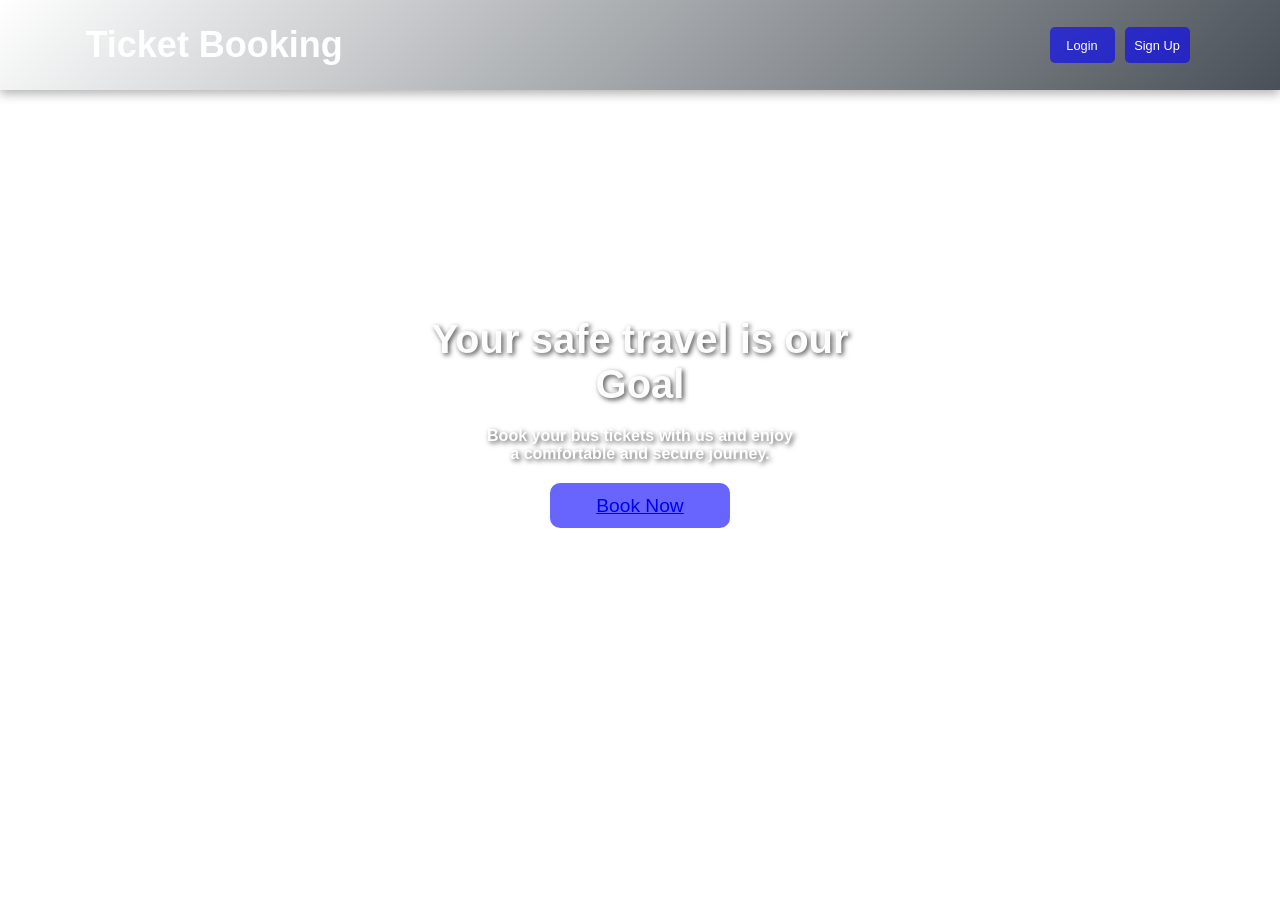
<file: index.html>
<!DOCTYPE html>
<html lang="en">
<head>
    <meta charset="UTF-8">
    <meta name="viewport" content="width=device-width, initial-scale=1.0">
    <link rel="stylesheet" href="https://unpkg.com/aos@next/dist/aos.css"/>
    <link rel="stylesheet" href="style.css">
    <title>Ticket Booking</title>
</head>
<body style="background-image: url(https://images.pexels.com/photos/36067563/pexels-photo-36067563.jpeg);">
    <nav>
        <div class="logo">
            <h1>Ticket Booking</h1>
        </div>  
        <div class="links">  
          <a href="">Home+</a>
          <a href="">About</a>
          <a href="">Services</a>
          <a href="">Pages+</a>
          <a href="">Blog</a>
        </div>
        <div class="buttons">
           <button><a href="index4.html" style="text-decoration: none; color: inherit;">Login</a></button>
            <button><a href="index5.html" style="text-decoration: none; color: inherit;">Sign Up</a></button>
        </div>
    </nav>
    <section>
        <div class="content">
            <h3 data-aos="fade-right" data-aos-duration="1000" data-aos-delay="400">Your safe travel is our Goal</h1>
            <p data-aos="fade-left" data-aos-duration="1000" data-aos-delay="500">Book your bus tickets with us and enjoy a comfortable and secure journey.</p>
            <button data-aos="zoom-in" data-aos-duration="1000" data-aos-delay="600"><a href="index2.html">Book Now</a></button>
        </div>
    </section>
    <script src="https://unpkg.com/aos@next/dist/aos.js"></script>
    <script>
     AOS.init();
    </script>
</body>
</html>
</file>
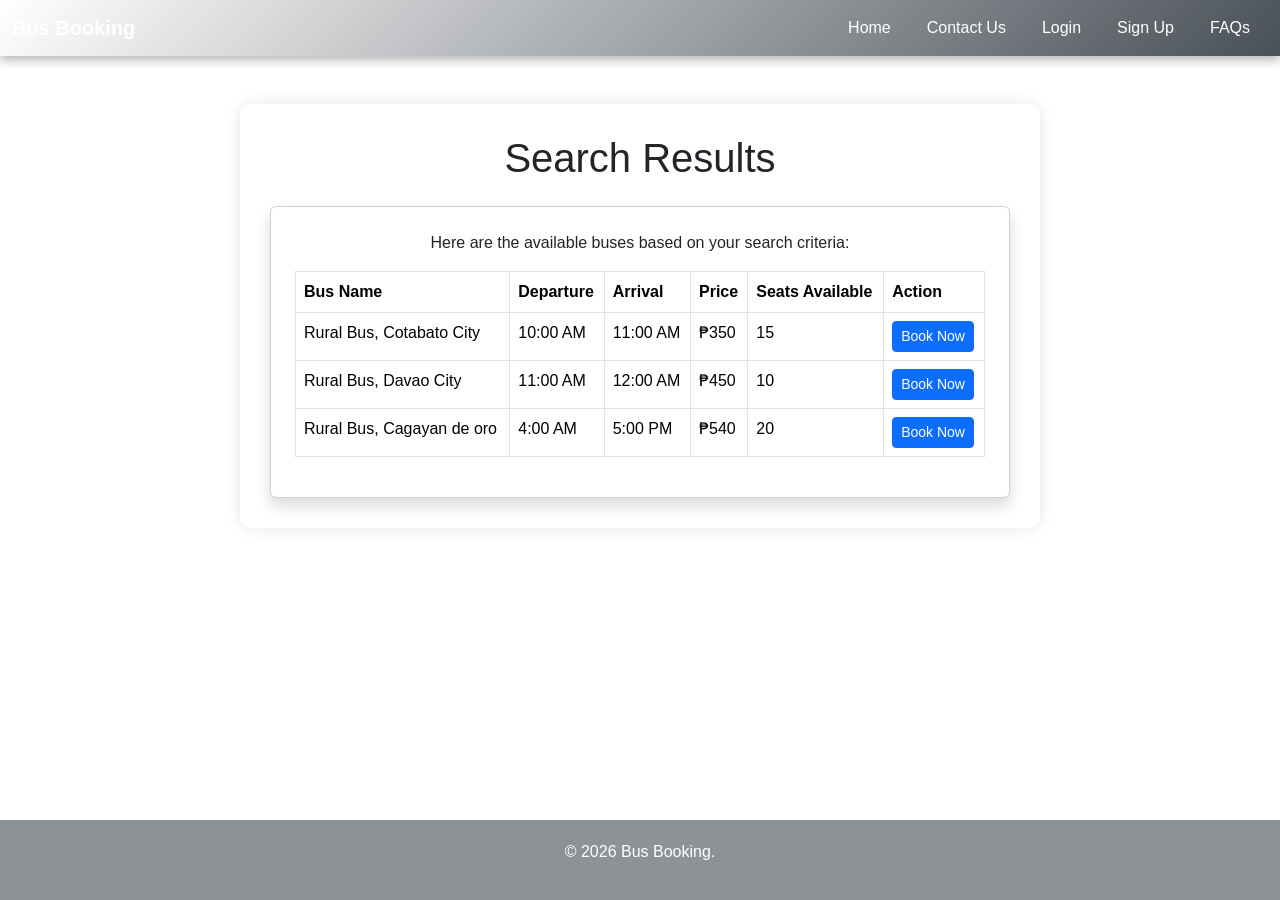
<file: index3.html>
<!DOCTYPE html>
<html lang="en">
<head>
    <meta charset="UTF-8">
    <meta name="viewport" content="width=device-width, initial-scale=1.0">
    <title>Search Results</title>
    <link href="https://cdn.jsdelivr.net/npm/bootstrap@5.3.0/dist/css/bootstrap.min.css" rel="stylesheet">
    <style>
        body {
            font-family: 'Poppins', sans-serif;
            background: url('https://images.pexels.com/photos/36067563/pexels-photo-36067563.jpeg') no-repeat center center fixed;
            background-size: cover;
            min-height: 100vh;
            margin: 0;
            display: flex;
            flex-direction: column; 

        }
        .container {
            background: #ffffff;
            padding: 30px;
            border-radius: 10px;
            box-shadow: 0 0 15px rgba(0, 0, 0, 0.1);
            max-width: 800px;
            margin: auto;
            margin-bottom: 50px;
        }
        .navbar {
            background: linear-gradient(135deg, #6c757d00, #495057);
            box-shadow: 0 4px 10px rgba(0, 0, 0, 0.3);
        }
        .navbar-brand {
            font-weight: bold;
            color: #ffffff !important;
        }
        .navbar-nav .nav-link {
            color: #fff !important;
            margin: 0 10px;
        }
        .navbar-nav .nav-link:hover {
            color: #ffffff !important;
        }
        .footer {
            background: #4950579f;
            color: white;
            text-align: center;
            padding: 20px 0;
            margin-top: auto;
        }
        .footer a {
            color: #ffffff;
            text-decoration: none;
        }
        .footer a:hover {
            text-decoration: underline;
        }
    </style>
</head>
<body>
    <!-- Navbar -->
    <nav class="navbar navbar-expand-lg">
        <div class="container-fluid">
            <a class="navbar-brand" href="index.html">Bus Booking</a>
            <button class="navbar-toggler" type="button" data-bs-toggle="collapse" data-bs-target="#navbarNav" aria-controls="navbarNav" aria-expanded="false" aria-label="Toggle navigation">
                <span class="navbar-toggler-icon"></span>
            </button>
            <div class="collapse navbar-collapse" id="navbarNav">
                <ul class="navbar-nav ms-auto">
                    <li class="nav-item"><a class="nav-link" href="index.html">Home</a></li>
                    <li class="nav-item"><a class="nav-link" href="index6.html">Contact Us</a></li>
                    <li class="nav-item"><a class="nav-link" href="index4.html">Login</a></li>
                    <li class="nav-item"><a class="nav-link" href="index5.html">Sign Up</a></li>
                    <li class="nav-item"><a class="nav-link" href="index7.html">FAQs</a></li>
                </ul>
            </div>
        </div>
    </nav>

    <!-- Main Content -->
    <div class="container mt-5 animate__animated animate__fadeIn">
        <h1 class="text-center mb-4">Search Results</h1>
        <div class="card p-4 shadow">
            <p class="text-center">Here are the available buses based on your search criteria:</p>
            <table class="table table-bordered">
                <thead>
                    <tr>
                        <th>Bus Name</th>
                        <th>Departure</th>
                        <th>Arrival</th>
                        <th>Price</th>
                        <th>Seats Available</th>
                        <th>Action</th>
                    </tr>
                </thead>
                <tbody>
                    <tr>
                        <td>Rural Bus, Cotabato City</td>
                        <td>10:00 AM</td>
                        <td>11:00 AM</td>
                        <td>₱350</td>
                        <td>15</td>
                        <td><button class="btn btn-primary btn-sm">Book Now</button></td>
                    </tr>
                    <tr>
                        <td>Rural Bus, Davao City</td>
                        <td>11:00 AM</td>
                        <td>12:00 AM</td>
                        <td>₱450</td>
                        <td>10</td>
                        <td><button class="btn btn-primary btn-sm">Book Now</button></td>
                    </tr>
                    <tr>
                        <td>Rural Bus, Cagayan de oro</td>
                        <td>4:00 AM</td>
                        <td>5:00 PM</td>
                        <td>₱540</td>
                        <td>20</td>
                        <td><button class="btn btn-primary btn-sm">Book Now</button></td>
                    </tr>
                </tbody>
            </table>
        </div>
    </div>
    <!-- Footer -->
    <footer class="footer">
        <p>&copy; 2026 Bus Booking.</p>
    </footer> 
</body> 
</html>
</file>
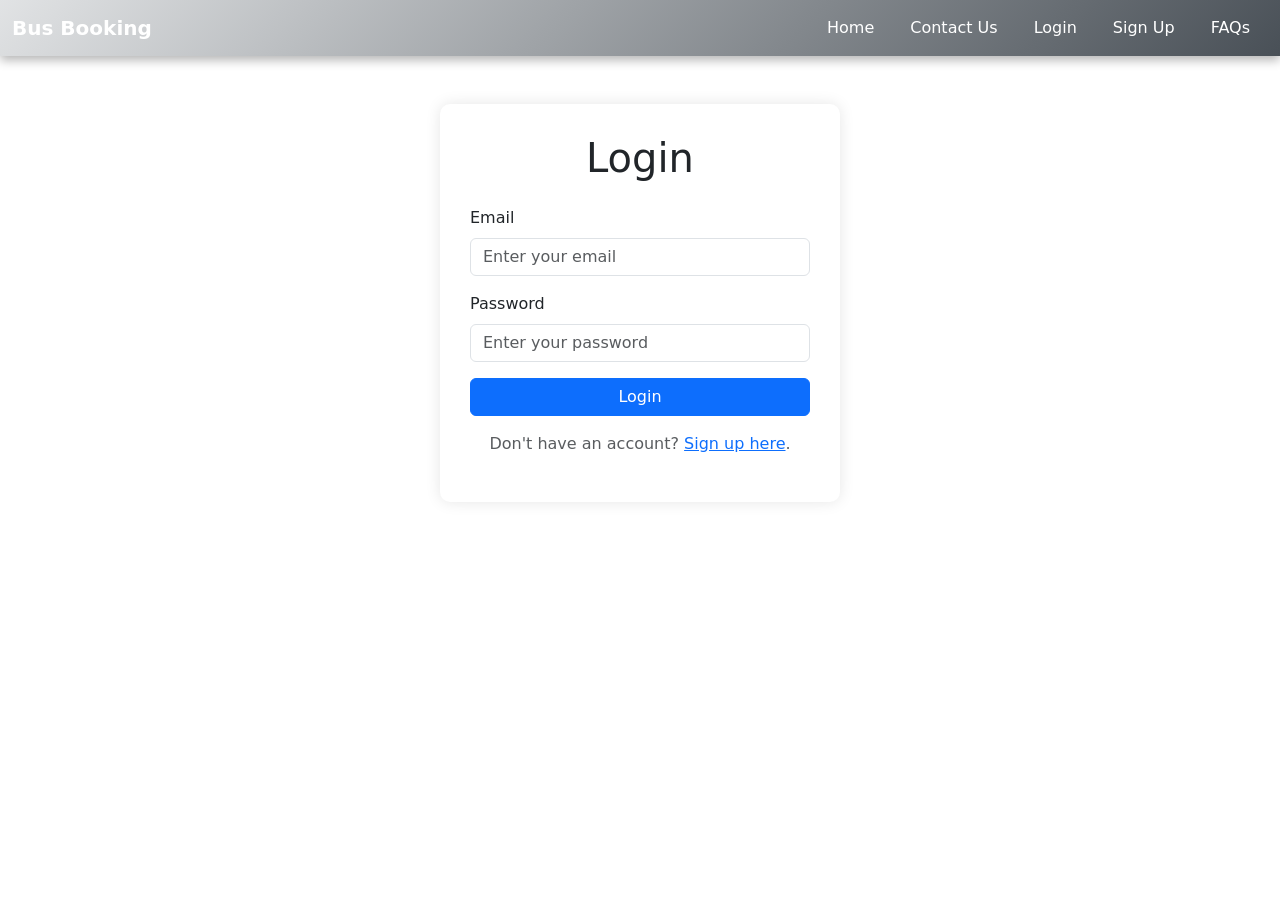
<file: index4.html>
<!DOCTYPE html>
<html lang="en">
<head>
    <meta charset="UTF-8">
    <meta name="viewport" content="width=device-width, initial-scale=1.0">
    <title>Login</title>
    <link rel="stylesheet" href="style3.css" />
    <link href="https://cdn.jsdelivr.net/npm/bootstrap@5.3.0/dist/css/bootstrap.min.css" rel="stylesheet">
    <style>
        .container {
            background: #ffffff;            
            padding: 30px;
            border-radius: 10px;
            box-shadow: 0 0 15px rgba(0, 0, 0, 0.1);
            max-width: 400px;
            margin: auto;
            margin-bottom: 50px; 
        }
    </style>
</head>
<body>
    <nav class="navbar navbar-expand-lg">
        <div class="container-fluid">
            <a class="navbar-brand" href="index.html">Bus Booking</a>
            <button class="navbar-toggler" type="button" data-bs-toggle="collapse" data-bs-target="#navbarNav" aria-controls="navbarNav" aria-expanded="false" aria-label="Toggle navigation">
                <span class="navbar-toggler-icon"></span>
            </button>
            <div class="collapse navbar-collapse" id="navbarNav">
                <ul class="navbar-nav ms-auto">
                    <li class="nav-item"><a class="nav-link" href="index.html">Home</a></li>
                    <li class="nav-item"><a class="nav-link" href="index6.html">Contact Us</a></li>
                    <li class="nav-item"><a class="nav-link active" href="index4.html">Login</a></li>
                    <li class="nav-item"><a class="nav-link active" href="index5.html">Sign Up</a></li>
                    <li class="nav-item"><a class="nav-link" href="index7.html">FAQs</a></li>
                </ul>
            </div>
        </div>
    </nav>
    <!-- Main Content -->
    <div class="container mt-5 animate__animated animate__fadeIn">
                <h1 class="text-center mb-4">Login</h1>
                <form action="index.html" method="get">
                    <div class="mb-3">
                        <label for="email" class="form-label">Email</label>
                        <input type="email" class="form-control" id="email" placeholder="Enter your email" required>
                    </div>
                    <div class="mb-3">
                        <label for="password" class="form-label">Password</label>
                        <input type="password" class="form-control" id="password" placeholder="Enter your password" required>
                    </div>
                    <button type="submit" class="btn btn-primary w-100">Login</button>
                </form>
                <p class="text-center mt-3 text-muted">Don't have an account? <a href="signup.html" class="text-primary">Sign up here</a>.</p>

    </div>

    <!-- Footer -->
    <footer class="footer">
        <p>&copy; 2025 Bus Booking. All rights reserved. <a href="index.html" class="text-white">Home</a></p>
    </footer>

    <script src="</script>
</body>
</html>


                                                                                                                                                                                                                                                                                                                                                                                                                                                                                                                                                                                                                                                                                </body>
                                                                                                                                                                                                                                                                    </html>
</file>
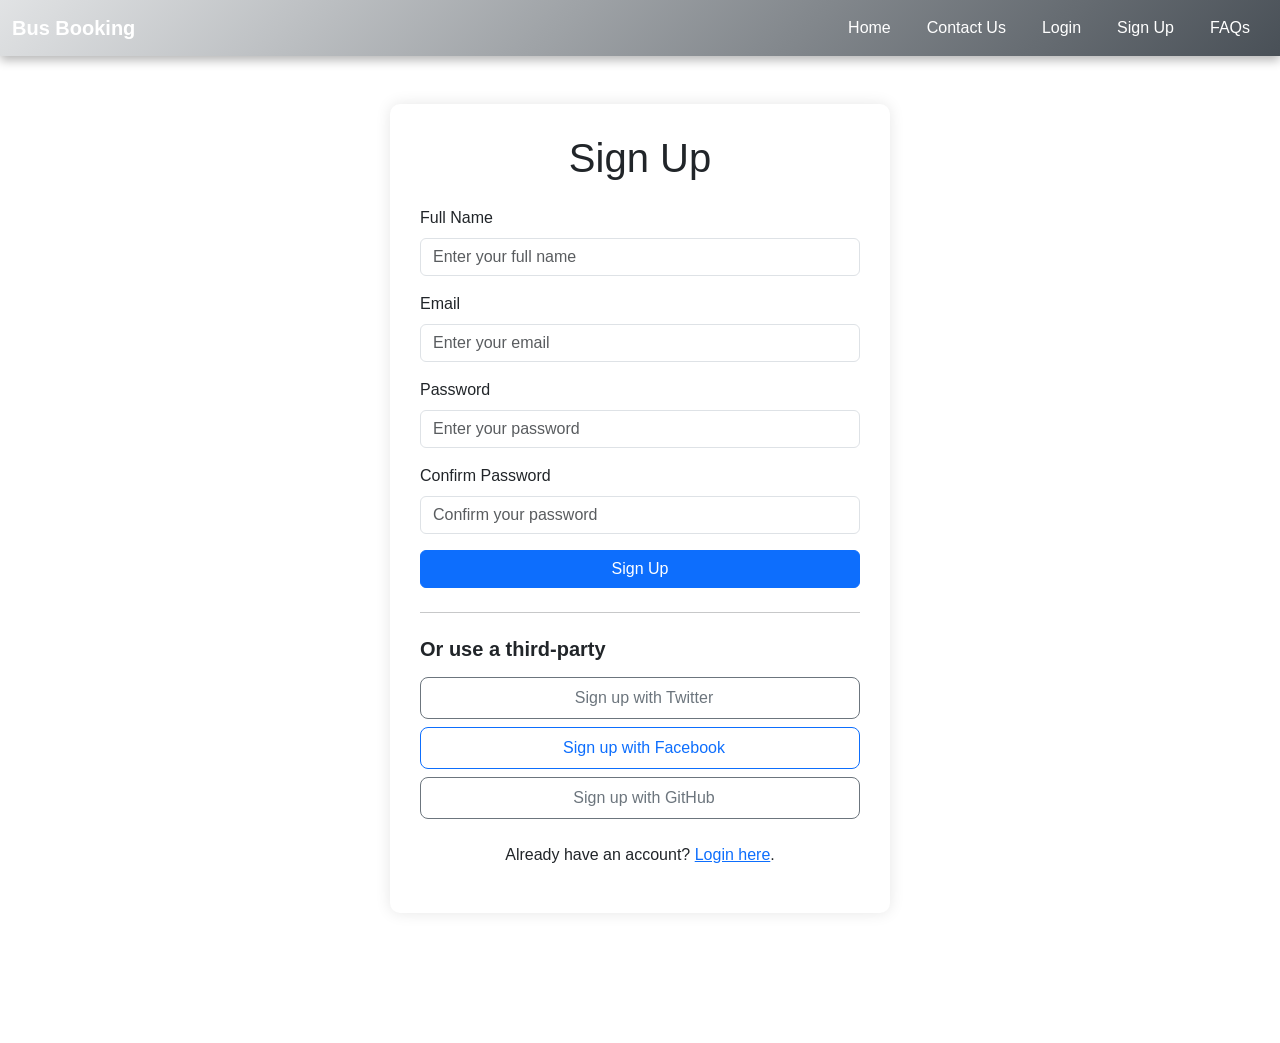
<file: index5.html>
<!DOCTYPE html>
<html lang="en">
<head>
    <meta charset="UTF-8">
    <meta name="viewport" content="width=device-width, initial-scale=1.0">
    <title>Sign Up</title>
    <link href="https://cdn.jsdelivr.net/npm/bootstrap@5.3.0/dist/css/bootstrap.min.css" rel="stylesheet">
    <link rel="stylesheet" href="style3.css">
    <style>
        .container {
            background: #ffffff;
            padding: 30px;
            border-radius: 10px;
            box-shadow: 0 0 15px rgba(0, 0, 0, 0.1);
            max-width: 500px;
            margin: auto;
            margin-bottom: 50px; 
        }
    </style>
</head>
<body>
    <!-- Navbar -->
    <nav class="navbar navbar-expand-lg">
        <div class="container-fluid">
            <a class="navbar-brand" href="index.html">Bus Booking</a>
            <button class="navbar-toggler" type="button" data-bs-toggle="collapse" data-bs-target="#navbarNav" aria-controls="navbarNav" aria-expanded="false" aria-label="Toggle navigation">
                <span class="navbar-toggler-icon"></span>
            </button>
            <div class="collapse navbar-collapse" id="navbarNav">
                <ul class="navbar-nav ms-auto">
                    <li class="nav-item"><a class="nav-link" href="index.html">Home</a></li>
                    <li class="nav-item"><a class="nav-link" href="index6.html">Contact Us</a></li>
                    <li class="nav-item"><a class="nav-link" href="index4.html">Login</a></li>
                    <li class="nav-item"><a class="nav-link active" href="index5.html">Sign Up</a></li>
                    <li class="nav-item"><a class="nav-link" href="index7.html">FAQs</a></li>
                </ul>
            </div>
        </div>
    </nav>

    <!-- Main Content -->
    <div class="container mt-5 animate__animated animate__fadeIn">
        <h1 class="text-center mb-4">Sign Up</h1>
        <form action="index.html" method="get">
            <div class="mb-3">
                <label for="name" class="form-label">Full Name</label>
                <input type="text" class="form-control" id="name" placeholder="Enter your full name" required>
            </div>
            <div class="mb-3">
                <label for="email" class="form-label">Email</label>
                <input type="email" class="form-control" id="email" placeholder="Enter your email" required>
            </div>
            <div class="mb-3">
                <label for="password" class="form-label">Password</label>
                <input type="password" class="form-control" id="password" placeholder="Enter your password" required>
            </div>
            <div class="mb-3">
                <label for="confirmPassword" class="form-label">Confirm Password</label>
                <input type="password" class="form-control" id="confirmPassword" placeholder="Confirm your password" required>
            </div>
            <button type="submit" class="btn btn-primary w-100">Sign Up</button>
            <hr class="my-4">
            <h2 class="fs-5 fw-bold mb-3">Or use a third-party</h2>
  
<button class="w-100 py-2 mb-2 btn btn-outline-secondary rounded-3" type="submit">
    <i class="fab fa-twitter me-2"></i> Sign up with Twitter
  </button>
  
  <button class="w-100 py-2 mb-2 btn btn-outline-primary rounded-3" type="submit">
    <i class="fab fa-facebook-f me-2"></i> Sign up with Facebook
  </button>
  
  <button class="w-100 py-2 mb-2 btn btn-outline-secondary rounded-3" type="submit">
    <i class="fab fa-github me-2"></i> Sign up with GitHub
  </button>
        </form>
        <p class="text-center mt-3">Already have an account? <a href="login.html">Login here</a>.</p>
    </div>

    <!-- Footer -->
    <footer class="footer">
        <p>&copy; 2025 Bus Booking. All rights reserved.</p>
    </footer>

    <script src="https://cdn.jsdelivr.net/npm/bootstrap@5.3.0/dist/js/bootstrap.bundle.min.js"></script>
</body>
</html>
</file>
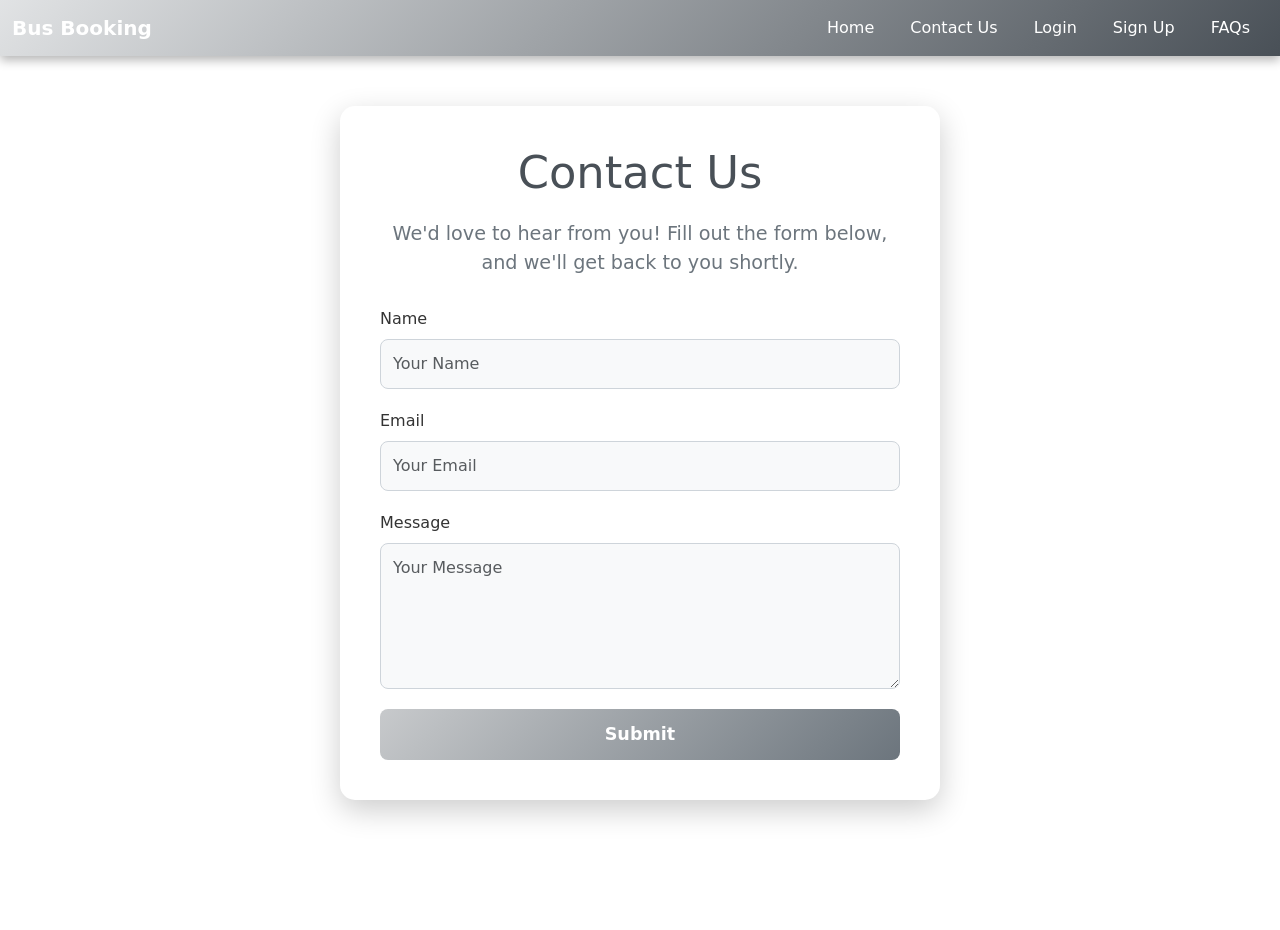
<file: index6.html>
<!DOCTYPE html>
<html lang="en">
  <head>
    <meta charset="UTF-8" />
    <meta name="viewport" content="width=device-width, initial-scale=1.0" />
    <title>Contact Us - Bus Booking</title>
    <link rel="stylesheet" href="style3.css"/>
    <link href="https://cdn.jsdelivr.net/npm/bootstrap@5.3.0/dist/css/bootstrap.min.css" rel="stylesheet"/>
    <style>
      .contact-card {
        background: #ffffff;
        color: #333;
        border-radius: 15px;
        box-shadow: 0 10px 30px rgba(0, 0, 0, 0.2);
        padding: 40px;
        max-width: 600px;
        width: 90%;
        margin: 50px auto;
      }
      .contact-card h1 {
        font-size: 2.8rem;
        margin-bottom: 20px;
        color: #495057;
        text-align: center;
      }
      .contact-card p {
        font-size: 1.2rem;
        margin-bottom: 30px;
        text-align: center;
        color: #6c757d;
      }
      .contact-card .form-control {
        background: #f8f9fa;
        border: 1px solid #ced4da;
        border-radius: 8px;
        padding: 12px;
        margin-bottom: 20px;
        font-size: 1rem;
        transition: border-color 0.3s ease, box-shadow 0.3s ease;
      }
      .contact-card .form-control:focus {
        border-color: #495057;
        box-shadow: 0 0 8px rgba(73, 80, 87, 0.5);
      }
      .contact-card button {
        background: linear-gradient(135deg, #4950574e, #6c757d);
        border: none;
        color: white;
        padding: 12px 25px;
        border-radius: 8px;
        font-size: 1.1rem;
        font-weight: bold;
        width: 100%;
        transition: background 0.3s ease, transform 0.3s ease;
      }
      .contact-card button:hover {
        background: linear-gradient(135deg, #6c757d3e, #495057);
        transform: translateY(-3px);
      }
    </style>
  </head>
  <body>
    <!-- Navbar -->
    <nav class="navbar navbar-expand-lg">
      <div class="container-fluid">
        <a class="navbar-brand" href="index.html">Bus Booking</a>
        <button
          class="navbar-toggler"
          type="button"
          data-bs-toggle="collapse"
          data-bs-target="#navbarNav"
          aria-controls="navbarNav"
          aria-expanded="false"
          aria-label="Toggle navigation"
        >
          <span class="navbar-toggler-icon"></span>
        </button>
        <div class="collapse navbar-collapse" id="navbarNav">
          <ul class="navbar-nav ms-auto">
            <li class="nav-item">
              <a class="nav-link" href="index.html">Home</a>
            </li>
            <li class="nav-item">
              <a class="nav-link active" href="index6.html">Contact Us</a>
            </li>
            <li class="nav-item">
              <a class="nav-link" href="index4.html">Login</a>
            </li>
            <li class="nav-item">
              <a class="nav-link" href="index5.html">Sign Up</a>
            </li>
            <li class="nav-item">
              <a class="nav-link" href="index7.html">FAQs</a>
            </li>
          </ul>
        </div>
      </div>
    </nav>

    <!-- Contact Section -->
    <div class="contact-card">
      <h1>Contact Us</h1>
      <p>
        We'd love to hear from you! Fill out the form below, and we'll get back
        to you shortly.
      </p>
      <form>
        <div class="mb-3">
          <label for="name" class="form-label">Name</label>
          <input
            type="text"
            class="form-control"
            id="name"
            placeholder="Your Name"
            required
          />
        </div>
        <div class="mb-3">
          <label for="email" class="form-label">Email</label>
          <input
            type="email"
            class="form-control"
            id="email"
            placeholder="Your Email"
            required
          />
        </div>
        <div class="mb-3">
          <label for="message" class="form-label">Message</label>
          <textarea
            class="form-control"
            id="message"
            rows="5"
            placeholder="Your Message"
            required
          ></textarea>
        </div>
        <button type="submit" class="btn">Submit</button>
      </form>
    </div>

    <!-- Footer -->
    <footer>
      <p>
        &copy; 2025 Bus Booking. All rights reserved.
        <a href="index.html">Home</a>
      </p>
    </footer>

    <script src="https://cdn.jsdelivr.net/npm/bootstrap@5.3.0/dist/js/bootstrap.bundle.min.js"></script>
  </body>
</html>
</file>
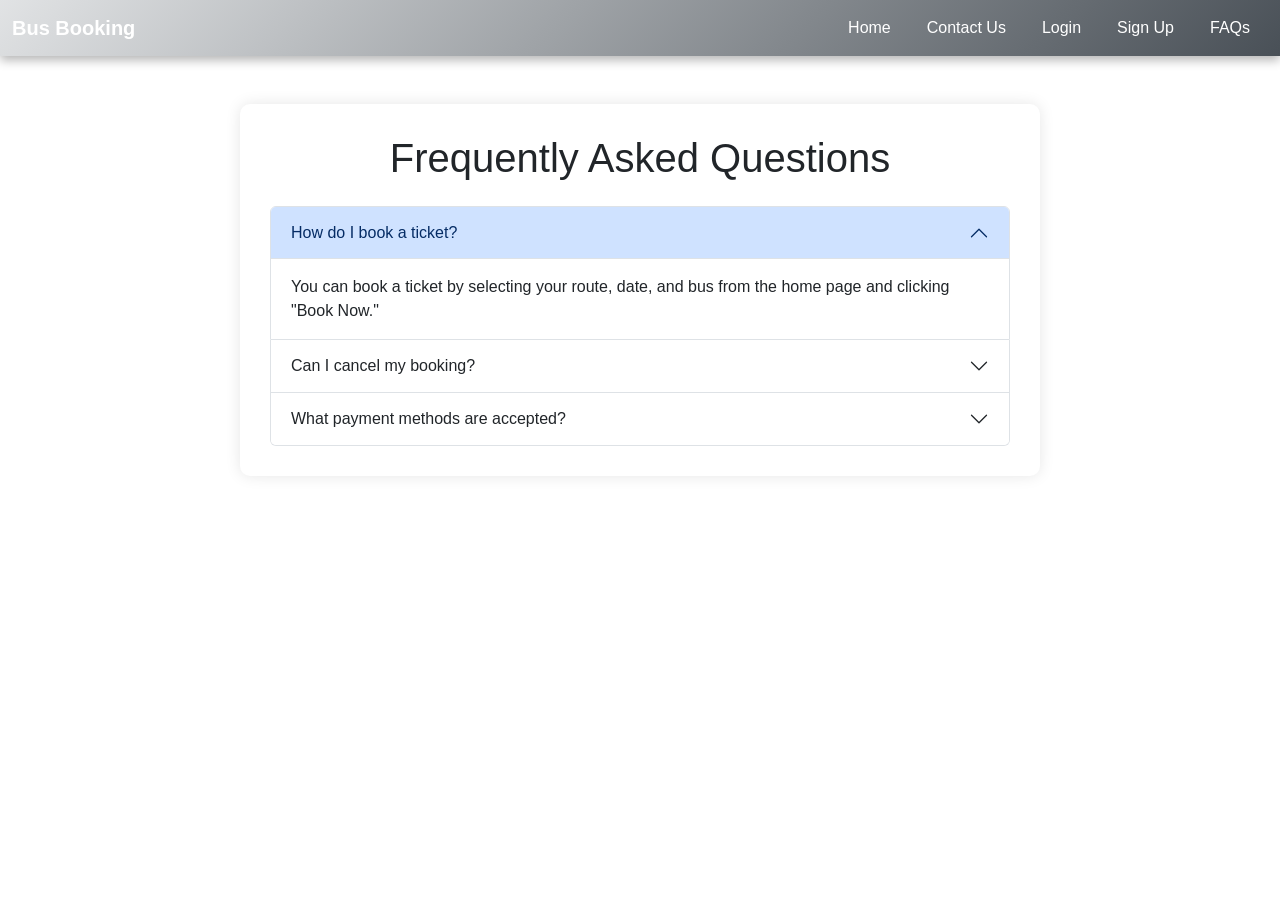
<file: index7.html>
<!DOCTYPE html>
<html lang="en">
<head>
    <meta charset="UTF-8">
    <meta name="viewport" content="width=device-width, initial-scale=1.0">
    <title>FAQs</title>
    <link href="https://cdn.jsdelivr.net/npm/bootstrap@5.3.0/dist/css/bootstrap.min.css" rel="stylesheet">
    <link rel="stylesheet" href="style3.css">
    <style>
        .container {
            background: #ffffff;
            padding: 30px;
            border-radius: 10px;
            box-shadow: 0 0 15px rgba(0, 0, 0, 0.1);
            max-width: 800px;
            margin: auto;
            margin-bottom: 50px; /* Added bottom margin for spacing */
        }
    </style> 
</head>
<body>
    <!-- Navbar -->
    <nav class="navbar navbar-expand-lg">
        <div class="container-fluid">
            <a class="navbar-brand" href="index.html">Bus Booking</a>
            <button class="navbar-toggler" type="button" data-bs-toggle="collapse" data-bs-target="#navbarNav" aria-controls="navbarNav" aria-expanded="false" aria-label="Toggle navigation">
                <span class="navbar-toggler-icon"></span>
            </button>
            <div class="collapse navbar-collapse" id="navbarNav">
                <ul class="navbar-nav ms-auto">
                    <li class="nav-item"><a class="nav-link" href="index.html">Home</a></li>
                    <li class="nav-item"><a class="nav-link" href="index6.html">Contact Us</a></li>
                    <li class="nav-item"><a class="nav-link" href="index4.html">Login</a></li>
                    <li class="nav-item"><a class="nav-link" href="index5.html">Sign Up</a></li>
                    <li class="nav-item"><a class="nav-link active" href="index7.html">FAQs</a></li>
                </ul>
            </div>
        </div>
    </nav>

    <!-- Main Content -->
    <div class="container mt-5 animate__animated animate__fadeIn">
        <h1 class="text-center mb-4">Frequently Asked Questions</h1>
        <div class="accordion" id="faqAccordion">
            <div class="accordion-item">
                <h2 class="accordion-header" id="headingOne">
                    <button class="accordion-button" type="button" data-bs-toggle="collapse" data-bs-target="#collapseOne" aria-expanded="true" aria-controls="collapseOne">
                        How do I book a ticket?
                    </button>
                </h2>
                <div id="collapseOne" class="accordion-collapse collapse show" aria-labelledby="headingOne" data-bs-parent="#faqAccordion">
                    <div class="accordion-body">
                        You can book a ticket by selecting your route, date, and bus from the home page and clicking "Book Now."
                    </div>
                </div>
            </div>
            <div class="accordion-item">
                <h2 class="accordion-header" id="headingTwo">
                    <button class="accordion-button collapsed" type="button" data-bs-toggle="collapse" data-bs-target="#collapseTwo" aria-expanded="false" aria-controls="collapseTwo">
                        Can I cancel my booking?
                    </button>
                </h2>
                <div id="collapseTwo" class="accordion-collapse collapse" aria-labelledby="headingTwo" data-bs-parent="#faqAccordion">
                    <div class="accordion-body">
                        Yes, you can cancel your booking from your account dashboard. Cancellation charges may apply.
                    </div>
                </div>
            </div>
            <div class="accordion-item">
                <h2 class="accordion-header" id="headingThree">
                    <button class="accordion-button collapsed" type="button" data-bs-toggle="collapse" data-bs-target="#collapseThree" aria-expanded="false" aria-controls="collapseThree">
                        What payment methods are accepted?
                    </button>
                </h2>
                <div id="collapseThree" class="accordion-collapse collapse" aria-labelledby="headingThree" data-bs-parent="#faqAccordion">
                    <div class="accordion-body">
                        We accept all major credit/debit cards, UPI, and net banking.
                    </div>
                </div>
            </div>
        </div>
    </div>

    <!-- Footer -->
    <footer class="footer">
        <p>&copy; 2025 Bus Booking. All rights reserved.</p>
    </footer>

    <script src="https://cdn.jsdelivr.net/npm/bootstrap@5.3.0/dist/js/bootstrap.bundle.min.js"></script>
</body>
</html>
</file>
<file: style.css>
*{
    padding:0;
    margin:0;
    font-family: Arial, Helvetica, sans-serif;
    box-sizing: border-box;

}

body {
    width: 100%;
    height: 100vh;
    background-image: url(https://images.pexels.com/photos/36067563/pexels-photo-36067563.jpeg);
    background-repeat: no-repeat;
    background-position: center;
    background-size: cover;

}

nav {
    width: 100%;
    height: 10vh;
    background: linear-gradient(135deg, #6c757d00, #495057);
    box-shadow: 0 4px 10px rgba(0, 0, 0, 0.3);
    display: flex;
    align-items: center;
    justify-content: space-around;
    color:white;
    
}

nav .logo {
    font-size: 1.5rem;
}

nav .links a {
    color: transparent;
    text-decoration: none;
    font-size: 1rem;
    margin: 0 10px;
}

nav .link a:hover {
    text-decoration: underline;
}

nav .buttons {
    width: 150px;
    height: 10vh;
    display: flex;
    justify-content: center;
    align-items: center;
}

nav .buttons button {
    margin: 0 5px;
    width: 50%;
    height: 4vh;
    border-radius: 5px;
    border: none;
    outline: none;
    font-size: 0.8rem;
    font-weight: 500;
    color: white;
    background-color: rgba(4, 0, 254, 0.605);
    transition: 0.2s linear;
}

nav .buttons button:hover {
    color: rgba(4, 0, 254, 0.605);
    background-color: rgba(0, 0, 0, 0.46);
    border: 2px solid rgba(4, 0, 254, 0.605);
    box-shadow: 0 0 5px rgba(4, 0, 254, 0.605)
}

section {
    width: 100%;
    height: 75vh;
    display: flex;
    justify-content: center;
    align-items: center;
}

.content {
    width: 40%;
    text-align: center;
    color:rgb(253, 253, 253);
    font-weight: bold; margin-bottom: 10px; text-shadow: 2px 2px 5px rgba(6, 6, 6, 0.7);

}

.content h3 {
    font-size: 2.5rem;
}

.content p {
    width: 60%;
    margin: 20px 20%;
    color:white
}

.content button {
    width: 35%;
    height: 5vh;
    border-radius: 10px;
    background-color: rgba(4, 0, 254, 0.605);
    border: none;
    outline: none;
    color: white;
    cursor: pointer;
    font-size: 1.2rem;
    font-weight: 500;
    transition: 0.2s linear;
}

.content button:hover {
    scale: 1.1;
    font-size: 1.2rem;
    background-color: transparent;
    backdrop-filter: brightness(40%);
    color: rgba(4, 0, 254, 0.605);
    border: 1px solid rgba(4, 0, 254, 0.605);
    box-shadow: 0 0 5px rgba(4, 0, 254, 0.605);
}
</file>
<file: style3.css>
body {
  background: url('https://images.pexels.com/photos/36067563/pexels-photo-36067563.jpeg') no-repeat center center fixed;
  background-size: cover;
  font-family: 'Poppins', sans-serif;
  min-height: 100vh;
  margin: 0;
  display: flex;
  flex-direction: column;
}
.navbar {
  background: linear-gradient(135deg, #6c757d34, #495057); 
  box-shadow: 0 4px 10px rgba(0, 0, 0, 0.3);
}
.navbar-brand {
  font-weight: bold;
  color: #ffffff !important;
}
.navbar-nav .nav-link {
  color: #fff !important;
  margin: 0 10px;
}
.navbar-nav .nav-link:hover {
  color: #ffffff !important;
}
footer {
  background: #ffffff; 
  color: white;
  text-align: center;
  padding: 20px 0;
  margin-top: auto;
}
footer a {
  color: #ffffff;
  text-decoration: none;
}
footer a:hover {
  text-decoration: underline;
}
.card {
  height: 100%;
}

/* Add hover effect to testimonials */
.card:hover {
  transform: scale(1.05);
  transition: transform 0.3s ease-in-out;
  box-shadow: 0 8px 15px rgba(0, 0, 0, 0.3);
}

.card-img-top {
  height: 200px; 
  object-fit: cover; 
}
.card-body {
  display: flex;
  flex-direction: column;
  justify-content: space-between; /* Distribute content evenly */
  align-items: center;
  text-align: center;
}

.card-body .text-warning {
  margin-top: auto; /* Push stars to the middle */
  margin-bottom: 10px; /* Add spacing below stars */
}
    
/* Align stars consistently */
</file>
